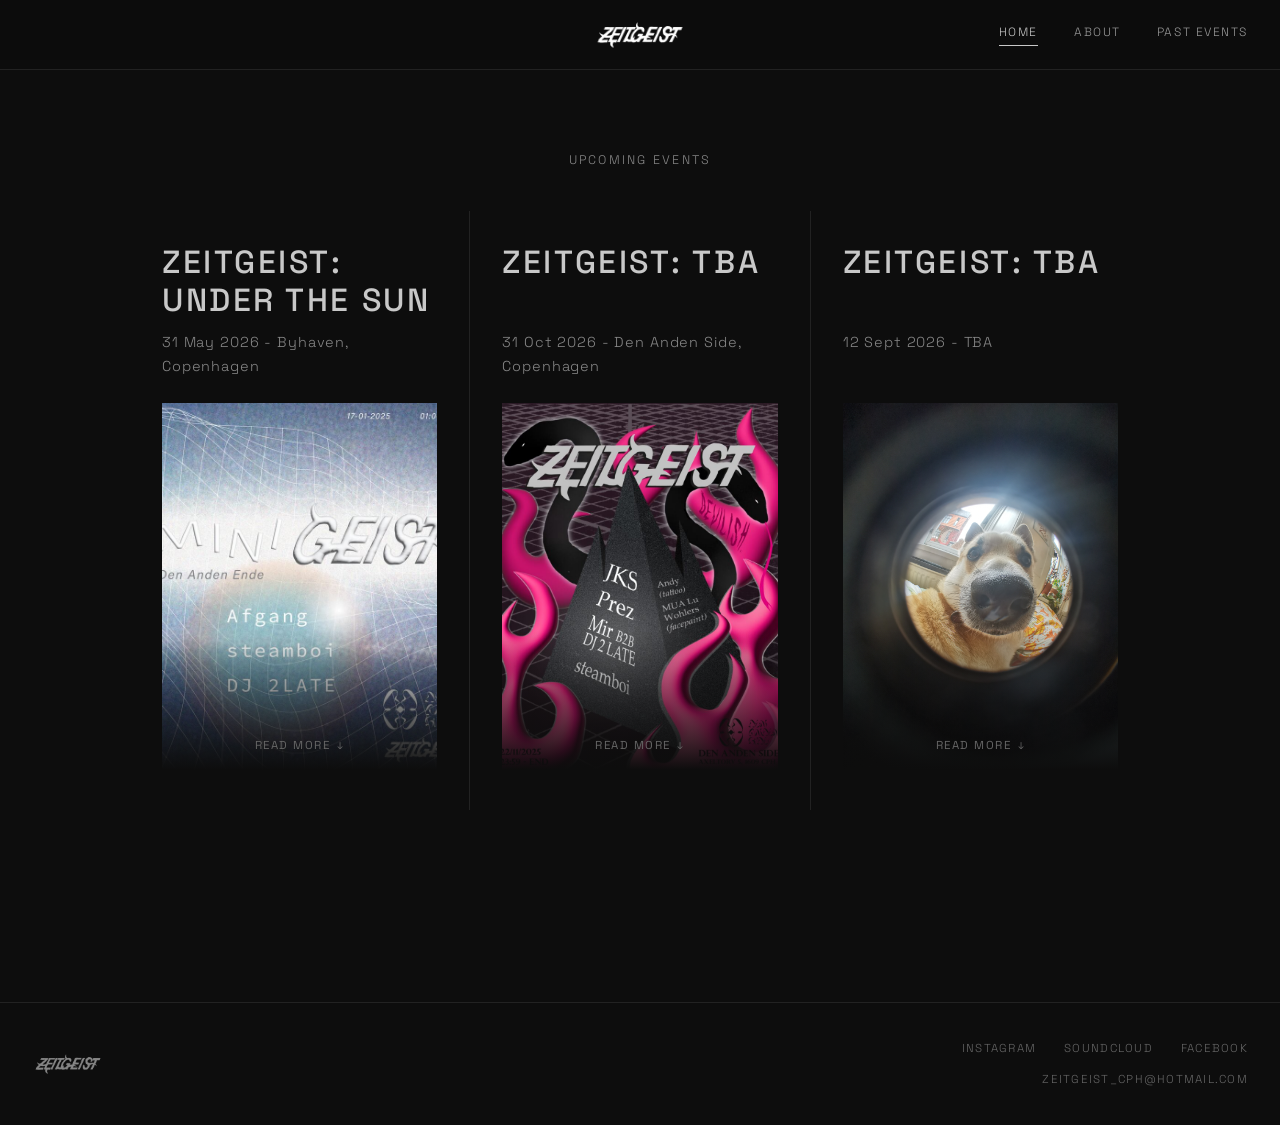
<file: index.html>
<!DOCTYPE html>
<html lang="en">
<head>
  <meta charset="UTF-8">
  <meta name="viewport" content="width=device-width, initial-scale=1.0">
  <title>Zeitgeist</title>
  <link rel="preconnect" href="https://fonts.googleapis.com">
  <link rel="preconnect" href="https://fonts.gstatic.com" crossorigin>
  <link href="https://fonts.googleapis.com/css2?family=Space+Grotesk:wght@300;500&display=swap" rel="stylesheet">
  <link rel="stylesheet" href="assets/css/base.css">
  <link rel="stylesheet" href="assets/css/components.css">
  <link rel="stylesheet" href="assets/css/pages.css">
</head>
<body>

  <header class="site-header">
    <div class="header-spacer"></div>
    <a href="index.html" class="header-logo">
      <img src="assets/images/logo.png" alt="Zeitgeist">
    </a>
    <nav class="site-nav">
      <a href="index.html">Home</a>
      <a href="about.html">About</a>
      <a href="previous-events.html">Past Events</a>
    </nav>
  </header>

  <main>
    <section class="upcoming-events">
      <p class="section-label">Upcoming Events</p>
      <div id="events-container"></div>
    </section>
  </main>

  <footer class="site-footer">
    <a href="index.html" class="footer-logo">
      <img src="assets/images/logo.png" alt="Zeitgeist">
    </a>
    <div class="footer-links">
      <div class="social-links">
        <a href="https://www.instagram.com/zg.cph/" target="_blank" rel="noopener">Instagram</a>
        <a href="https://soundcloud.com/zeitgeist-cph" target="_blank" rel="noopener">SoundCloud</a>
        <a href="https://www.facebook.com/profile.php?id=100091635437587" target="_blank" rel="noopener">Facebook</a>
      </div>
      <a href="mailto:zeitgeist_cph@hotmail.com" class="contact-email">zeitgeist_cph@hotmail.com</a>
    </div>
  </footer>

  <script src="assets/js/nav.js"></script>
  <script src="assets/js/events.js"></script>
  <script src="assets/js/expand.js"></script>

</body>
</html>
</file>
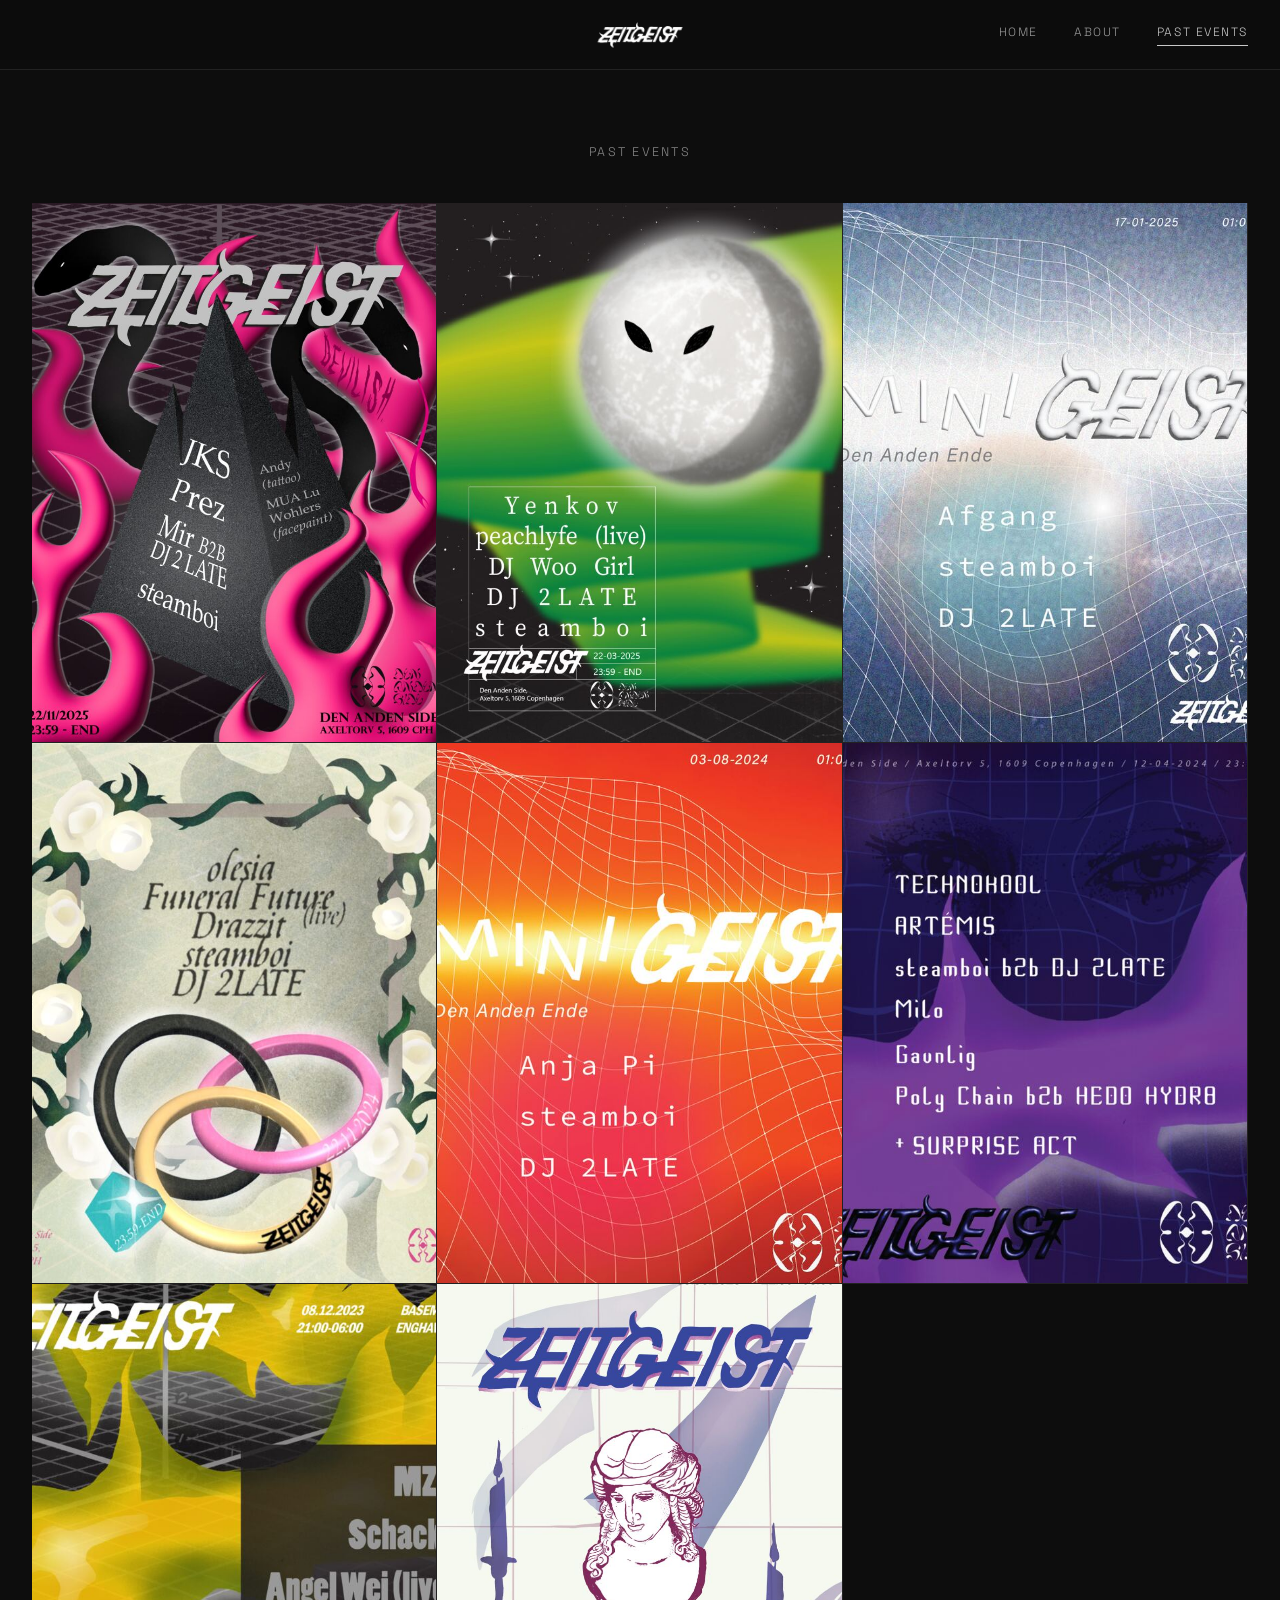
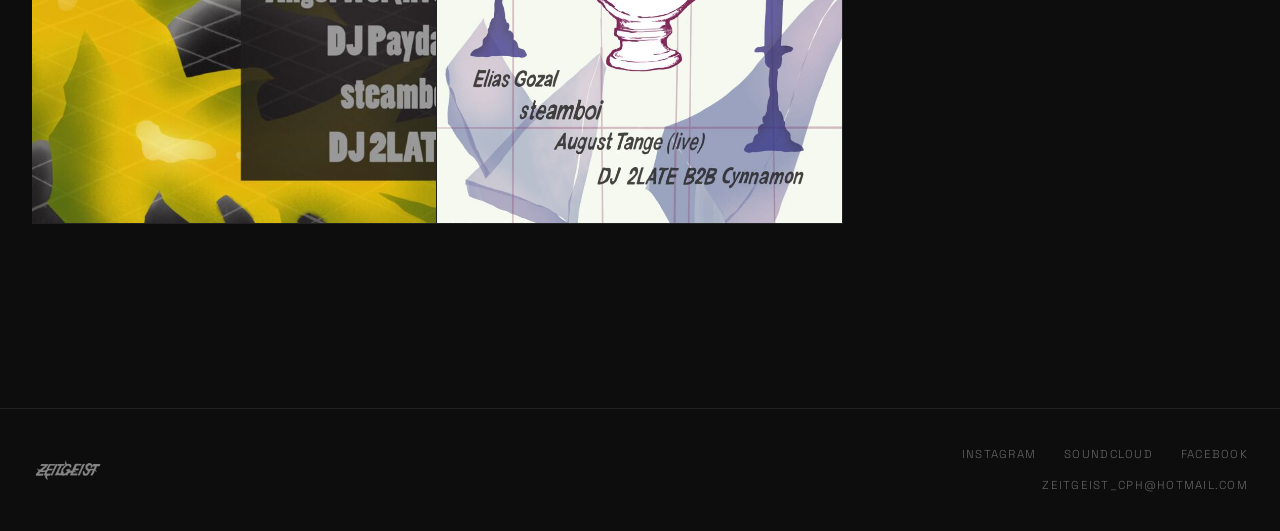
<file: previous-events.html>
<!DOCTYPE html>
<html lang="en">
<head>
  <meta charset="UTF-8">
  <meta name="viewport" content="width=device-width, initial-scale=1.0">
  <title>Past Events - Zeitgeist</title>
  <link rel="preconnect" href="https://fonts.googleapis.com">
  <link rel="preconnect" href="https://fonts.gstatic.com" crossorigin>
  <link href="https://fonts.googleapis.com/css2?family=Space+Grotesk:wght@300;500&display=swap" rel="stylesheet">
  <link rel="stylesheet" href="assets/css/base.css">
  <link rel="stylesheet" href="assets/css/components.css">
  <link rel="stylesheet" href="assets/css/pages.css">
</head>
<body>

  <header class="site-header">
    <div class="header-spacer"></div>
    <a href="index.html" class="header-logo">
      <img src="assets/images/logo.png" alt="Zeitgeist">
    </a>
    <nav class="site-nav">
      <a href="index.html">Home</a>
      <a href="about.html">About</a>
      <a href="previous-events.html">Past Events</a>
    </nav>
  </header>

  <main>
    <section class="gallery-section">
      <p class="section-label">Past Events</p>
      <div class="gallery-grid" id="gallery-grid"></div>
    </section>
  </main>

  <footer class="site-footer">
    <a href="index.html" class="footer-logo">
      <img src="assets/images/logo.png" alt="Zeitgeist">
    </a>
    <div class="footer-links">
      <div class="social-links">
        <a href="https://www.instagram.com/zg.cph/" target="_blank" rel="noopener">Instagram</a>
        <a href="https://soundcloud.com/zeitgeist-cph" target="_blank" rel="noopener">SoundCloud</a>
        <a href="https://www.facebook.com/profile.php?id=100091635437587" target="_blank" rel="noopener">Facebook</a>
      </div>
      <a href="mailto:zeitgeist_cph@hotmail.com" class="contact-email">zeitgeist_cph@hotmail.com</a>
    </div>
  </footer>

  <script src="assets/js/nav.js"></script>
  <script src="assets/js/gallery.js"></script>

</body>
</html>
</file>
<file: assets/css/base.css>
@import url('https://fonts.googleapis.com/css2?family=Space+Grotesk:wght@300;500&display=swap');

*, *::before, *::after {
  box-sizing: border-box;
  margin: 0;
  padding: 0;
}

:root {
  --bg:        #0d0d0d;
  --surface:   #161616;
  --text:      #c8c8c8;
  --muted:     #666;
  --border:    #222;
  --font:      'Space Grotesk', 'Helvetica Neue', Arial, sans-serif;
  --transition: 220ms ease;
}

html {
  font-size: 16px;
  scroll-behavior: smooth;
}

body {
  background-color: var(--bg);
  color: var(--text);
  font-family: var(--font);
  font-weight: 300;
  line-height: 1.65;
  min-height: 100vh;
}

img {
  display: block;
  max-width: 100%;
  height: auto;
}

a {
  color: inherit;
  text-decoration: none;
}

h1, h2, h3 {
  font-weight: 500;
  letter-spacing: 0.1em;
  text-transform: uppercase;
  line-height: 1.2;
}

p + p {
  margin-top: 1.1em;
}
</file>
<file: assets/css/components.css>
/* ============================================================
   SITE HEADER
   ============================================================ */

.site-header {
  position: sticky;
  top: 0;
  z-index: 100;
  display: flex;
  align-items: center;
  padding: 1.1rem 2rem;
  background: rgba(13, 13, 13, 0.88);
  backdrop-filter: blur(10px);
  -webkit-backdrop-filter: blur(10px);
  border-bottom: 1px solid var(--border);
}

.header-spacer {
  flex: 1;
}

.header-logo {
  flex: 0 0 auto;
}

.header-logo img {
  height: 34px;
  width: auto;
  display: block;
  animation: logoFloat 4.5s ease-in-out infinite;
}

@keyframes logoFloat {
  0%, 100% { transform: translateY(0px); }
  50%       { transform: translateY(-5px); }
}

/* ============================================================
   NAVIGATION
   ============================================================ */

.site-nav {
  flex: 1;
  display: flex;
  justify-content: flex-end;
  align-items: center;
  gap: 2.25rem;
  position: relative;
}

.site-nav a {
  font-size: 0.75rem;
  letter-spacing: 0.13em;
  text-transform: uppercase;
  color: #999;
  transition: color var(--transition);
  padding-bottom: 4px;
  white-space: nowrap;
}

.site-nav a:hover,
.site-nav a.active {
  color: var(--text);
}

.nav-indicator {
  position: absolute;
  bottom: 0;
  height: 1px;
  background: var(--text);
  pointer-events: none;
  transition: left var(--transition), width var(--transition), opacity var(--transition);
  opacity: 0;
}

/* ============================================================
   SITE FOOTER
   ============================================================ */

.site-footer {
  margin-top: 7rem;
  padding: 2.25rem 2rem;
  border-top: 1px solid var(--border);
  display: flex;
  align-items: center;
  justify-content: space-between;
  gap: 2rem;
}

.footer-logo img {
  height: 26px;
  width: auto;
  opacity: 0.5;
  transition: opacity var(--transition);
}

.footer-logo:hover img {
  opacity: 0.8;
}

.footer-links {
  display: flex;
  flex-direction: column;
  align-items: flex-end;
  gap: 0.75rem;
}

.social-links {
  display: flex;
  gap: 1.75rem;
}

.social-links a,
.contact-email {
  font-size: 0.72rem;
  letter-spacing: 0.11em;
  text-transform: uppercase;
  color: var(--muted);
  transition: color var(--transition);
}

.social-links a:hover,
.contact-email:hover {
  color: var(--text);
}

/* ============================================================
   UPCOMING EVENTS
   ============================================================ */

.events-grid {
  display: grid;
  grid-template-columns: repeat(auto-fit, minmax(280px, 1fr));
  max-width: 1020px;
  margin: 0 auto;
  gap: 1px;
  background: var(--border);
}

.event-card {
  background: var(--bg);
  padding: 2rem 2rem 2.5rem;
}

.event-title {
  font-size: clamp(1.4rem, 3vw, 2rem);
  letter-spacing: 0.08em;
  text-transform: uppercase;
  font-weight: 500;
  margin-bottom: 0.5rem;
  color: var(--text);
  min-height: 5rem;
}

.event-meta {
  font-size: 0.9rem;
  letter-spacing: 0.06em;
  color: #888;
  margin-bottom: 1.5rem;
  min-height: 3rem;
}

.event-poster-wrapper {
  position: relative;
  overflow: hidden;
  background: var(--surface);
  aspect-ratio: 3 / 4;
}

.event-poster-wrapper img {
  width: 100%;
  height: 100%;
  display: block;
  object-fit: cover;
  object-position: center top;
}

/* Logo placeholder - contain within the fixed box */
.event-poster-wrapper img.is-placeholder {
  object-fit: contain;
  padding: 3rem 2rem;
  opacity: 0.35;
}

.event-poster-fade {
  position: absolute;
  bottom: 0;
  left: 0;
  right: 0;
  height: 140px;
  background: linear-gradient(to bottom, transparent, var(--bg));
  display: flex;
  align-items: flex-end;
  justify-content: center;
  padding-bottom: 1.1rem;
  pointer-events: none;
}

.read-more-btn {
  background: none;
  border: none;
  cursor: pointer;
  font-family: var(--font);
  font-size: 0.72rem;
  letter-spacing: 0.13em;
  text-transform: uppercase;
  color: var(--muted);
  transition: color var(--transition);
  display: flex;
  align-items: center;
  gap: 0.4rem;
  pointer-events: all;
}

.read-more-btn:hover {
  color: var(--text);
}

.read-more-btn .arrow {
  display: inline-block;
  transition: transform var(--transition);
  font-size: 0.85em;
}

.read-more-btn.open .arrow {
  transform: rotate(180deg);
}

.event-details {
  max-height: 0;
  overflow: hidden;
  transition: max-height 420ms ease;
}

.event-details.open {
  max-height: 400px;
}

.event-details-inner {
  padding: 1.5rem 0 0.5rem;
  border-top: 1px solid var(--border);
  margin-top: 1.5rem;
  color: var(--muted);
  font-size: 0.9rem;
  line-height: 1.7;
}

.event-details-inner a {
  display: inline-block;
  margin-top: 1rem;
  font-size: 0.72rem;
  letter-spacing: 0.13em;
  text-transform: uppercase;
  color: var(--text);
  border-bottom: 1px solid var(--border);
  padding-bottom: 1px;
  transition: border-color var(--transition);
}

.event-details-inner a:hover {
  border-color: var(--text);
}

.events-empty {
  text-align: center;
  color: var(--muted);
  font-size: 0.85rem;
  letter-spacing: 0.08em;
  padding: 4rem 2rem;
}

/* ============================================================
   EVENTS CAROUSEL (4+ events)
   ============================================================ */

.events-carousel-outer {
  position: relative;
  max-width: 1080px;
  margin: 0 auto;
}

.events-carousel {
  overflow: hidden;
  max-width: 1020px;
  margin: 0 auto;
}

.events-track {
  display: flex;
  overflow-x: scroll;
  scroll-snap-type: x mandatory;
  scrollbar-width: none;
}

.events-track::-webkit-scrollbar {
  display: none;
}

.events-track .event-card {
  flex: 0 0 33.333%;
  scroll-snap-align: start;
}

.events-track .event-card + .event-card {
  border-left: 1px solid var(--border);
}

.carousel-nav {
  position: absolute;
  top: 50%;
  transform: translateY(-50%);
  background: none;
  border: none;
  cursor: pointer;
  padding: 1.25rem;
  color: var(--muted);
  transition: color var(--transition), opacity var(--transition);
  z-index: 10;
}

.carousel-nav::before {
  content: '';
  display: block;
  width: 16px;
  height: 16px;
  border-top: 1.5px solid currentColor;
  border-right: 1.5px solid currentColor;
}

.carousel-nav:hover {
  color: var(--text);
}

.carousel-prev {
  left: 0;
}

.carousel-prev::before {
  transform: rotate(-135deg);
}

.carousel-next {
  right: 0;
}

.carousel-next::before {
  transform: rotate(45deg);
}

/* ============================================================
   PREVIOUS EVENTS GALLERY
   ============================================================ */

.gallery-grid {
  display: grid;
  grid-template-columns: repeat(auto-fill, minmax(360px, 1fr));
  gap: 0;
  overflow: hidden;
}

.gallery-item {
  position: relative;
  overflow: hidden;
  aspect-ratio: 3 / 4;
  background: var(--surface);
  cursor: pointer;
  border-right: 1px solid var(--border);
  border-bottom: 1px solid var(--border);
}

.gallery-item img {
  width: 100%;
  height: 100%;
  object-fit: cover;
  transition: transform 380ms ease, filter 380ms ease;
  display: block;
}

.gallery-overlay {
  position: absolute;
  inset: 0;
  background: linear-gradient(to top, rgba(13, 13, 13, 0.9) 0%, rgba(13, 13, 13, 0.4) 35%, transparent 65%);
  display: flex;
  flex-direction: column;
  justify-content: flex-end;
  padding: 1.25rem;
  opacity: 0;
  transition: opacity 300ms ease;
}

.gallery-item:hover img {
  transform: scale(1.04);
  filter: brightness(0.62);
}

.gallery-item:hover .gallery-overlay {
  opacity: 1;
}

.gallery-overlay-title {
  font-size: 0.78rem;
  font-weight: 500;
  letter-spacing: 0.1em;
  text-transform: uppercase;
  color: var(--text);
  line-height: 1.3;
}

.gallery-overlay-date {
  font-size: 0.7rem;
  color: var(--muted);
  letter-spacing: 0.08em;
  margin-top: 0.3rem;
}

/* ============================================================
   LIGHTBOX
   ============================================================ */

.lightbox {
  position: fixed;
  inset: 0;
  z-index: 200;
  background: rgba(13, 13, 13, 0.96);
  display: flex;
  align-items: center;
  justify-content: center;
  opacity: 0;
  pointer-events: none;
  transition: opacity 220ms ease;
}

.lightbox.open {
  opacity: 1;
  pointer-events: all;
}

.lightbox-inner {
  position: relative;
  line-height: 0;
}

.lightbox-img {
  display: block;
  max-width: 90vw;
  max-height: 85vh;
  object-fit: contain;
  transition: opacity 140ms ease;
  user-select: none;
}

.lightbox-close {
  position: absolute;
  top: 1.5rem;
  right: 2rem;
  background: none;
  border: none;
  cursor: pointer;
  font-family: var(--font);
  font-size: 0.72rem;
  letter-spacing: 0.13em;
  text-transform: uppercase;
  color: var(--muted);
  padding: 0.5rem;
  transition: color var(--transition);
}

.lightbox-close:hover {
  color: var(--text);
}

.lightbox-nav {
  position: absolute;
  top: 50%;
  background: none;
  border: none;
  cursor: pointer;
  padding: 1.25rem;
  color: var(--muted);
  transition: color var(--transition);
  user-select: none;
}

.lightbox-nav::before {
  content: '';
  display: block;
  width: 20px;
  height: 20px;
  border-top: 1.5px solid currentColor;
  border-right: 1.5px solid currentColor;
}

.lightbox-nav:hover {
  color: var(--text);
}

.lightbox-prev {
  left: 0;
  transform: translate(calc(-100% - 1.5rem), -50%);
}

.lightbox-prev::before {
  transform: rotate(-135deg);
}

.lightbox-next {
  right: 0;
  transform: translate(calc(100% + 1.5rem), -50%);
}

.lightbox-next::before {
  transform: rotate(45deg);
}

.lightbox-caption {
  position: absolute;
  bottom: 2rem;
  left: 50%;
  transform: translateX(-50%);
  font-size: 0.72rem;
  letter-spacing: 0.1em;
  text-transform: uppercase;
  color: var(--muted);
  white-space: nowrap;
  pointer-events: none;
}

/* ============================================================
   ABOUT PAGE
   ============================================================ */

.about-content p {
  color: var(--muted);
  font-size: 1rem;
  line-height: 1.8;
  max-width: 58ch;
}

.about-content a {
  color: var(--text);
  border-bottom: 1px solid var(--border);
  transition: border-color var(--transition);
}

.about-content a:hover {
  border-color: var(--text);
}

/* ============================================================
   RESPONSIVE
   ============================================================ */

@media (max-width: 600px) {
  .site-header {
    flex-direction: column;
    gap: 0.9rem;
    padding: 1rem 1.25rem;
  }

  .header-spacer {
    display: none;
  }

  .site-nav {
    justify-content: center;
    width: 100%;
  }

  .site-footer {
    flex-direction: column;
    align-items: flex-start;
    gap: 1.5rem;
  }

  .footer-links {
    align-items: flex-start;
  }
}

@media (max-width: 480px) {
  .gallery-grid {
    grid-template-columns: repeat(2, 1fr);
  }

  /* Lightbox: chevrons move inside the viewport on narrow screens */
  .lightbox-prev {
    left: 0.25rem;
    transform: translateY(-50%);
  }

  .lightbox-next {
    right: 0.25rem;
    transform: translateY(-50%);
  }

  /* Carousel: 1 card at a time on mobile */
  .events-track .event-card {
    flex: 0 0 100%;
  }
}

@media (min-width: 481px) and (max-width: 720px) {
  /* Carousel: 2 cards on tablet */
  .events-track .event-card {
    flex: 0 0 50%;
  }
}
</file>
<file: assets/css/pages.css>
/* ============================================================
   FRONT PAGE
   ============================================================ */

.upcoming-events {
  padding: 5rem 2rem;
}

.section-label {
  font-size: 0.78rem;
  letter-spacing: 0.18em;
  text-transform: uppercase;
  color: #888;
  margin-bottom: 2.5rem;
  text-align: center;
}

/* ============================================================
   ABOUT PAGE
   ============================================================ */

.about-section {
  padding: 6rem 2rem;
  max-width: 680px;
  margin: 0 auto;
}

.about-section h1 {
  font-size: 0.7rem;
  letter-spacing: 0.18em;
  color: var(--muted);
  margin-bottom: 2.5rem;
}

/* ============================================================
   PREVIOUS EVENTS PAGE
   ============================================================ */

.gallery-section {
  padding: 4.5rem 2rem;
}

.gallery-section .section-label {
  margin-bottom: 2.5rem;
}
</file>
